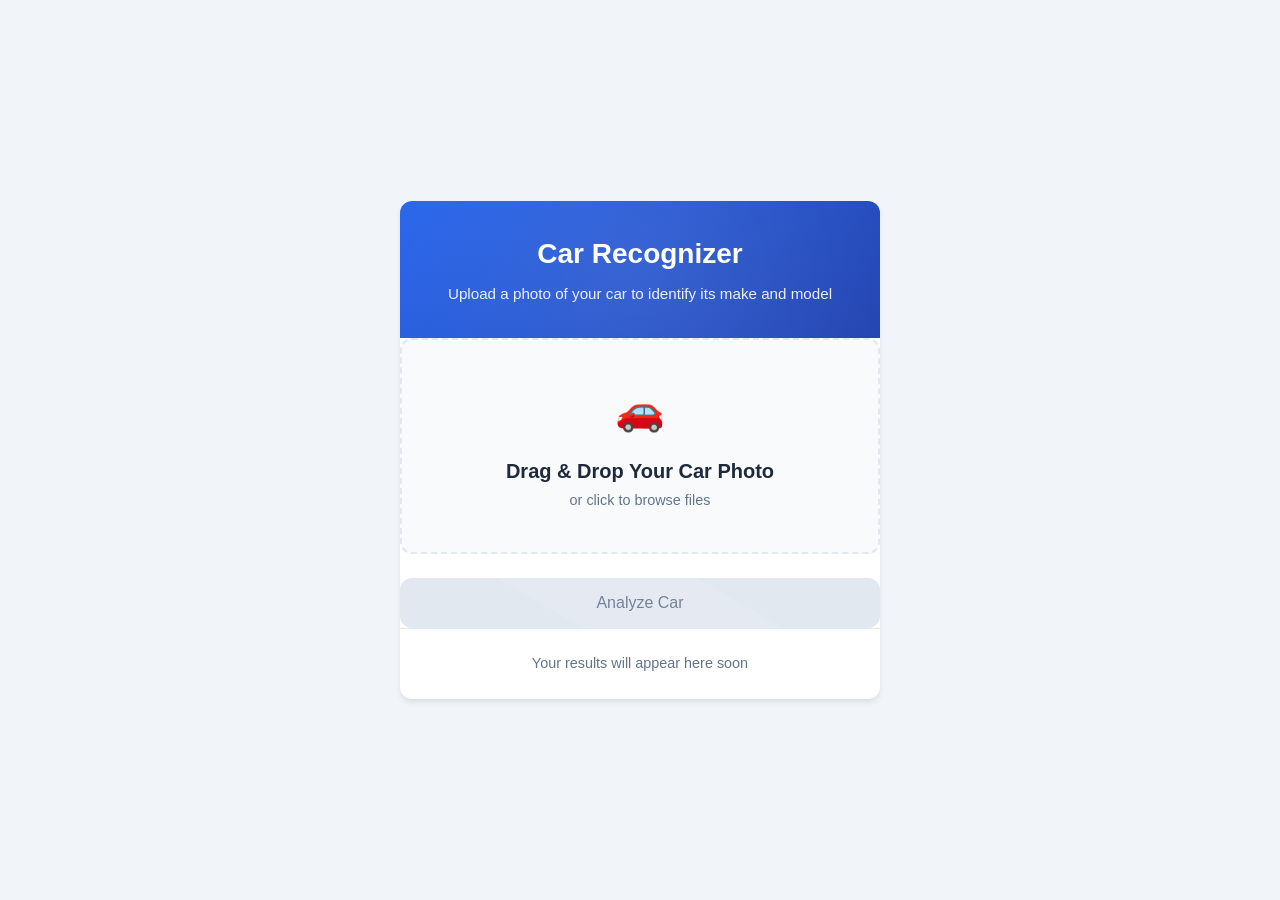
<file: car_finder_app/Images/index.html>
<!DOCTYPE html>
<html lang="en">
<head>
    <meta charset="UTF-8">
    <meta name="viewport" content="width=device-width, initial-scale=1.0">
    <title>Car Recognizer</title>
    <link rel="stylesheet" href="car.css">
</head>
<body>
    <div class="container">
        <header>
            <h1>Car Recognizer</h1>
            <p>Upload a photo of your car to identify its make and model</p>
        </header>
        
        <main>
            <div class="upload-area" id="uploadArea">
                <div class="icon">🚗</div>
                <h2>Drag & Drop Your Car Photo</h2>
                <p>or click to browse files</p>
                <input type="file" id="fileInput" accept="image/*" style="display: none;">
                <img id="preview" alt="Preview">
            </div>
            
            <div class="loading" id="loadingIndicator">
                <div class="spinner"></div>
                <p>Analyzing your car...</p>
            </div>
            
            <button id="analyzeBtn" disabled>
                <span>Analyze Car</span>
            </button>
        </main>
        
        <footer>
            <p>Your results will appear here soon</p>
        </footer>
    </div>

    <script src="car.js"></script>
</body>
</html>
</file>
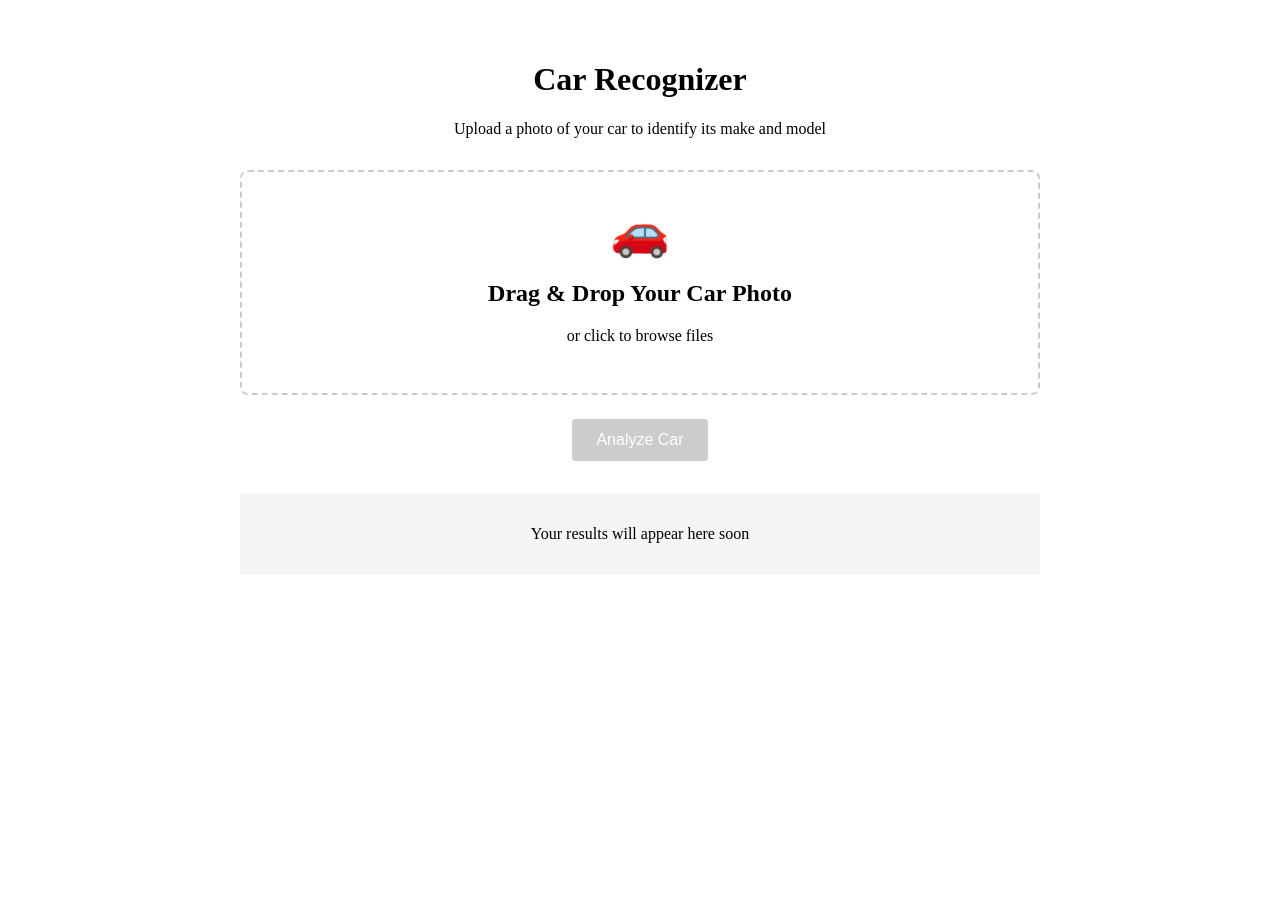
<file: car_finder_app/frontend/templates/index.html>
<!DOCTYPE html>
<html lang="en">
<head>
    <meta charset="UTF-8">
    <meta name="viewport" content="width=device-width, initial-scale=1.0">
    <title>Car Recognizer</title>
    <!-- Corrected CSS path -->
    <link rel="stylesheet" href="../static/css/car.css">
    <link href="https://fonts.googleapis.com/css2?family=Inter:wght@400;500;600&display=swap" rel="stylesheet">
</head>
<body>
    <div class="container">
        <header>
            <h1>Car Recognizer</h1>
            <p>Upload a photo of your car to identify its make and model</p>
        </header>
        
        <main>
            <div class="upload-area" id="uploadArea">
                <div class="icon">🚗</div>
                <h2>Drag & Drop Your Car Photo</h2>
                <p>or click to browse files</p>
                <input type="file" id="fileInput" accept="image/*" style="display: none;">
                <img id="preview" alt="Preview">
            </div>
            
            <div class="loading" id="loadingIndicator">
                <div class="spinner"></div>
                <p>Analyzing your car...</p>
            </div>
            
            <button id="analyzeBtn" disabled>
                <span>Analyze Car</span>
            </button>
        </main>
        
        <footer>
            <p>Your results will appear here soon</p>
        </footer>
    </div>

    <!-- Corrected JS path -->
    <script src="../static/js/car.js"></script>
</body>
</html>
</file>
<file: car_finder_app/Images/car.css>
:root {
  --primary: #2563eb;
  --primary-hover: #1d4ed8;
  --primary-light: rgba(37, 99, 235, 0.1);
  --secondary: #f8fafc;
  --text: #1e293b;
  --text-light: #64748b;
  --border: #e2e8f0;
  --border-radius: 12px;
  --shadow: 0 4px 6px -1px rgba(0, 0, 0, 0.1);
  --shadow-hover: 0 10px 15px -3px rgba(0, 0, 0, 0.1);
  --transition: all 0.3s cubic-bezier(0.4, 0, 0.2, 1);
}

/* Keyframe Animations */
@keyframes fadeIn {
  from { opacity: 0; transform: translateY(10px); }
  to { opacity: 1; transform: translateY(0); }
}

@keyframes slideIn {
  from { transform: translateY(20px); opacity: 0; }
  to { transform: translateY(0); opacity: 1; }
}

@keyframes pulse {
  0%, 100% { transform: scale(1); }
  50% { transform: scale(1.05); }
}

@keyframes spin {
  to { transform: rotate(360deg); }
}

@keyframes confetti {
  0% { transform: translateY(0) rotate(0); opacity: 1; }
  100% { transform: translateY(-100px) rotate(360deg); opacity: 0; }
}

/* Base Styles */
* {
  margin: 0;
  padding: 0;
  box-sizing: border-box;
}

body {
  font-family: 'Inter', -apple-system, BlinkMacSystemFont, sans-serif;
  line-height: 1.5;
  color: var(--text);
  background-color: #f1f5f9;
  min-height: 100vh;
  display: grid;
  place-items: center;
  padding: 1rem;
}

.container {
  width: 100%;
  max-width: 480px;
  background: white;
  border-radius: var(--border-radius);
  box-shadow: var(--shadow);
  overflow: hidden;
  transform: scale(0.98);
  transition: var(--transition);
  animation: slideIn 0.6s forwards;
}

.container:hover {
  transform: scale(1);
  box-shadow: var(--shadow-hover);
}

/* Header */
header {
  padding: 2rem;
  text-align: center;
  background: linear-gradient(135deg, var(--primary), #1e40af);
  color: white;
  position: relative;
  overflow: hidden;
}

header::before {
  content: '';
  position: absolute;
  top: -50%;
  left: -50%;
  width: 200%;
  height: 200%;
  background: radial-gradient(circle, rgba(255,255,255,0.1) 0%, transparent 70%);
  animation: pulse 8s infinite alternate;
}

.header-animate {
  animation: fadeIn 0.8s 0.2s both;
}

header h1 {
  font-size: 1.75rem;
  font-weight: 700;
  margin-bottom: 0.5rem;
  display: flex;
  align-items: center;
  justify-content: center;
  gap: 0.5rem;
}

header p {
  color: rgba(255, 255, 255, 0.9);
  font-size: 0.95rem;
}

/* Upload Area */
.upload-area {
  border: 2px dashed var(--border);
  border-radius: var(--border-radius);
  padding: 2.5rem 1rem;
  text-align: center;
  cursor: pointer;
  transition: var(--transition);
  margin-bottom: 1.5rem;
  background: var(--secondary);
  position: relative;
}

.upload-area:hover {
  border-color: var(--primary);
  background: var(--primary-light);
  transform: translateY(-2px);
}

.upload-area.dragover {
  border-color: var(--primary);
  background: var(--primary-light);
  animation: pulse 1.5s infinite;
}

.upload-content {
  pointer-events: none; /* Allows clicks to pass through to input */
}

.icon {
  font-size: 2.5rem;
  margin-bottom: 1rem;
  color: var(--primary);
  transition: var(--transition);
}

.upload-area:hover .icon {
  transform: translateY(-5px);
}

.upload-area h2 {
  font-size: 1.25rem;
  font-weight: 600;
  margin-bottom: 0.25rem;
}

.upload-area p {
  color: var(--text-light);
  font-size: 0.9rem;
}

#fileInput {
  position: absolute;
  width: 100%;
  height: 100%;
  top: 0;
  left: 0;
  opacity: 0;
  cursor: pointer;
}

/* Preview Image */
#preview {
  width: 100%;
  max-height: 240px;
  object-fit: contain;
  border-radius: 8px;
  margin-top: 1rem;
  display: none;
  border: 1px solid var(--border);
  box-shadow: var(--shadow);
}

.preview-animate {
  animation: fadeIn 0.6s forwards;
}

/* Analyze Button */
#analyzeBtn {
  width: 100%;
  background: var(--primary);
  color: white;
  border: none;
  padding: 1rem;
  font-size: 1rem;
  font-weight: 500;
  border-radius: var(--border-radius);
  cursor: pointer;
  transition: var(--transition);
  display: flex;
  align-items: center;
  justify-content: center;
  gap: 0.5rem;
  position: relative;
  overflow: hidden;
}

#analyzeBtn:disabled {
  background: var(--border);
  color: var(--text-light);
  cursor: not-allowed;
}

#analyzeBtn:hover:not(:disabled) {
  background: var(--primary-hover);
  transform: translateY(-2px);
  box-shadow: var(--shadow-hover);
}

#analyzeBtn::after {
  content: '';
  position: absolute;
  top: -50%;
  left: -50%;
  width: 200%;
  height: 200%;
  background: rgba(255,255,255,0.1);
  transform: rotate(30deg);
  transition: var(--transition);
}

#analyzeBtn:hover:not(:disabled)::after {
  left: 100%;
}

/* Loading State */
.loading {
  display: none;
  flex-direction: column;
  align-items: center;
  gap: 0.75rem;
  margin: 1.5rem 0;
  animation: fadeIn 0.6s forwards;
}

.loading p {
  color: var(--text-light);
  font-size: 0.9rem;
}

.spinner {
  width: 24px;
  height: 24px;
  border: 3px solid rgba(37, 99, 235, 0.1);
  border-radius: 50%;
  border-top-color: var(--primary);
  animation: spin 1s linear infinite;
}

/* Results */
.results-animate {
  animation: fadeIn 0.8s forwards;
}

.result-card {
  background: var(--secondary);
  border-radius: var(--border-radius);
  padding: 1.5rem;
  margin-top: 1rem;
  box-shadow: var(--shadow);
  transform: scale(0.95);
  transition: var(--transition);
}

.result-card:hover {
  transform: scale(1);
}

.vehicle-info {
  margin-bottom: 1.5rem;
}

.vehicle-info h3 {
  display: flex;
  align-items: center;
  gap: 0.5rem;
  margin-bottom: 1rem;
  font-size: 1.1rem;
}

.confidence-meter {
  height: 8px;
  background: var(--border);
  border-radius: 4px;
  margin: 0.5rem 0;
  overflow: hidden;
}

.confidence-fill {
  height: 100%;
  background: linear-gradient(90deg, var(--primary), #4f46e5);
  border-radius: 4px;
  width: 0%;
  transition: width 1.2s ease-out;
}

.best-listing {
  border-top: 1px solid var(--border);
  padding-top: 1.5rem;
}

.best-listing h4 {
  display: flex;
  align-items: center;
  gap: 0.5rem;
  margin-bottom: 1rem;
  font-size: 1rem;
  color: var(--text-light);
}

.listing-button {
  display: block;
  background: white;
  color: var(--primary);
  padding: 0.75rem 1rem;
  border-radius: var(--border-radius);
  text-decoration: none;
  font-weight: 500;
  display: flex;
  align-items: center;
  justify-content: space-between;
  transition: var(--transition);
  border: 1px solid var(--border);
}

.listing-button:hover {
  background: var(--primary);
  color: white;
  transform: translateY(-2px);
  box-shadow: var(--shadow-hover);
}

/* Confetti Effect */
.confetti {
  position: absolute;
  width: 10px;
  height: 10px;
  background: var(--primary);
  opacity: 0;
}

/* Footer */
footer {
  padding: 1.5rem;
  text-align: center;
  border-top: 1px solid var(--border);
  color: var(--text-light);
  font-size: 0.9rem;
}

/* Responsive */
@media (max-width: 480px) {
  .container {
    border-radius: 0;
  }
  
  header {
    padding: 1.5rem;
  }
  
  main {
    padding: 1.5rem;
  }
}

/* State Classes */
.has-preview .upload-area {
  padding: 1.5rem;
}

.has-preview .upload-area h2,
.has-preview .upload-area p {
  display: none;
}

.show-results #results {
  display: block;
}

.show-loading #loading {
  display: flex;
}
</file>
<file: car_finder_app/frontend/static/css/car.css>
/* Your existing styles plus new additions */
.container {
    max-width: 800px;
    margin: 0 auto;
    padding: 2rem;
    text-align: center;
}

header {
    margin-bottom: 2rem;
}

.upload-area {
    border: 2px dashed #ccc;
    border-radius: 8px;
    padding: 2rem;
    margin-bottom: 1.5rem;
    cursor: pointer;
    transition: all 0.3s;
    position: relative;
}

.upload-area:hover {
    border-color: #666;
}

.upload-area.dragover {
    background-color: #f0f0f0;
    border-color: #4CAF50;
}

.upload-area .icon {
    font-size: 3rem;
    margin-bottom: 1rem;
}

#preview {
    max-width: 100%;
    max-height: 300px;
    margin-top: 1rem;
    display: none;
    border-radius: 4px;
}

#analyzeBtn {
    background-color: #4CAF50;
    color: white;
    border: none;
    padding: 0.75rem 1.5rem;
    font-size: 1rem;
    border-radius: 4px;
    cursor: pointer;
    transition: background-color 0.3s;
}

#analyzeBtn:disabled {
    background-color: #cccccc;
    cursor: not-allowed;
}

#analyzeBtn:hover:not(:disabled) {
    background-color: #45a049;
}

.loading {
    display: none;
    flex-direction: column;
    align-items: center;
    margin: 1rem 0;
}

.spinner {
    border: 4px solid rgba(0, 0, 0, 0.1);
    border-radius: 50%;
    border-top: 4px solid #4CAF50;
    width: 30px;
    height: 30px;
    animation: spin 1s linear infinite;
    margin-bottom: 0.5rem;
}

@keyframes spin {
    0% { transform: rotate(0deg); }
    100% { transform: rotate(360deg); }
}

footer {
    margin-top: 2rem;
    padding: 1rem;
    background-color: #f5f5f5;
    border-radius: 4px;
}

footer a {
    color: #4CAF50;
    text-decoration: none;
    font-weight: bold;
}

footer a:hover {
    text-decoration: underline;
}
</file>
